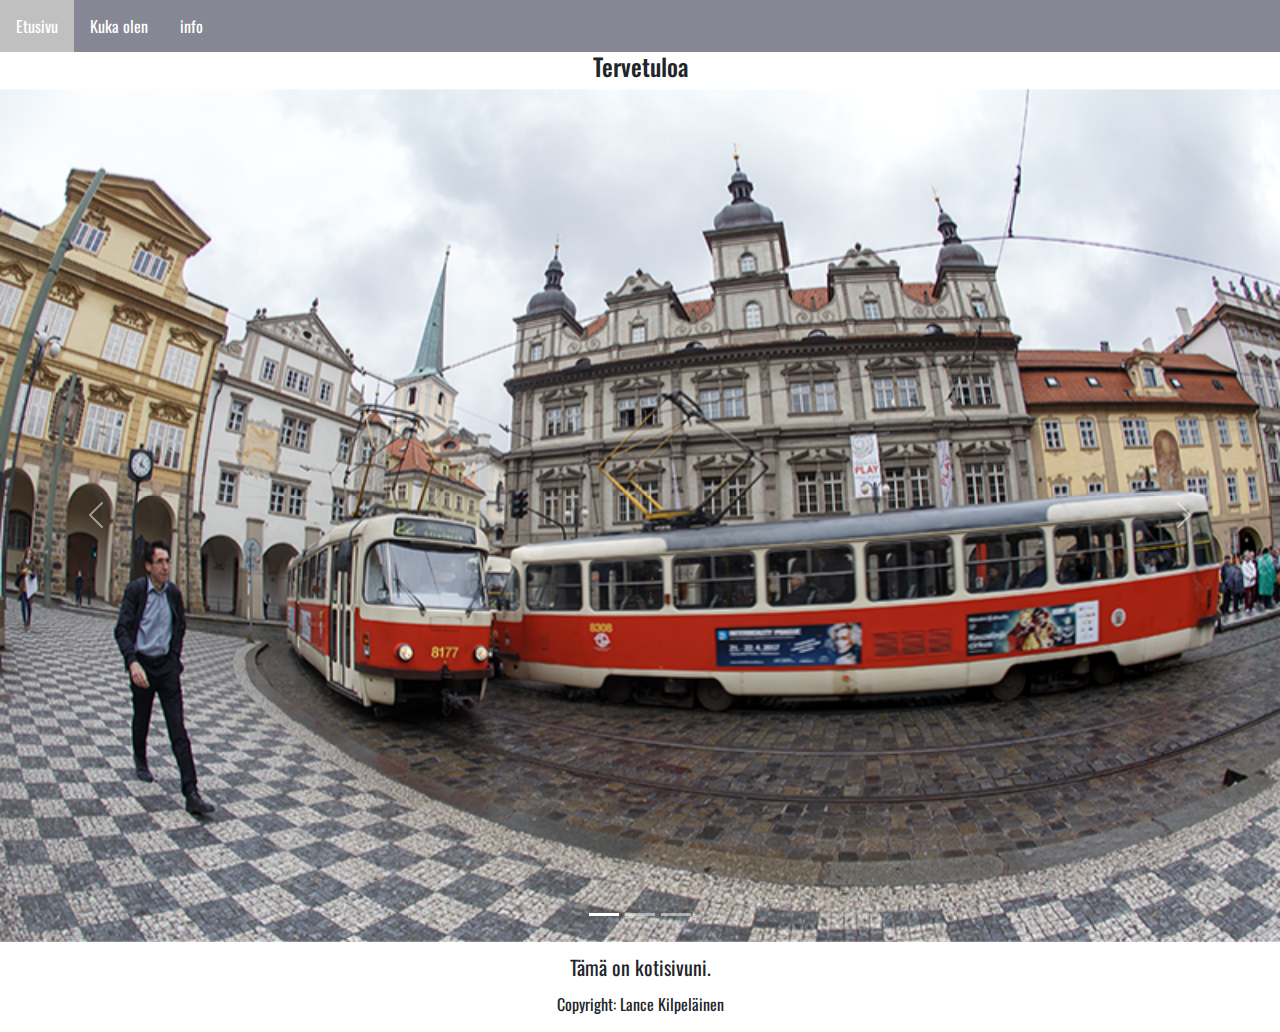
<file: Verkkosivu/index.html>
<!DOCTYPE html>
<html lang="fin">

<link href="https://cdn.jsdelivr.net/npm/bootstrap@5.3.3/dist/css/bootstrap.min.css" rel="stylesheet" integrity="sha384-QWTKZyjpPEjISv5WaRU9OFeRpok6YctnYmDr5pNlyT2bRjXh0JMhjY6hW+ALEwIH" crossorigin="anonymous">



<head>
    <title>Etusivu</title>
    <meta charset="UTF8">
    <link rel="stylesheet" href="tyyli.css">
</head>

<body>
    <nav>
        <ul>
            <li><a class="active" href="index.html">Etusivu</a></li>
            <li><a href="Kuka_olen.html">Kuka olen</a></li>
            <li><a href="Info.html">info</a></li>
        </ul>
    </nav>
    </header>
    <section class="tervetuloa">
        <h4>Tervetuloa</h4>
    </section>
    <div id="carouselExampleIndicators" class="carousel slide" data-bs-ride="carousel">
      <div class="carousel-indicators">
        <button type="button" data-bs-target="#carouselExampleIndicators" data-bs-slide-to="0" class="active" aria-current="true" aria-label="Slide 1"></button>
        <button type="button" data-bs-target="#carouselExampleIndicators" data-bs-slide-to="1" aria-label="Slide 2"></button>
        <button type="button" data-bs-target="#carouselExampleIndicators" data-bs-slide-to="2" aria-label="Slide 3"></button>
      </div>
      <div class="carousel-inner">
        <div class="carousel-item active">
          <img src="ratikka.png" class="d-block w-100" alt="...">
        </div>
        <div class="carousel-item">
          <img src="kioski.png" class="d-block w-100" alt="...">
        </div>
        <div class="carousel-item">
          <img src="metro.png" class="d-block w-100" alt="...">
        </div>
      </div>
      <button class="carousel-control-prev" type="button" data-bs-target="#carouselExampleIndicators" data-bs-slide="prev">
        <span class="carousel-control-prev-icon" aria-hidden="true"></span>
        <span class="visually-hidden">Previous</span>
      </button>
      <button class="carousel-control-next" type="button" data-bs-target="#carouselExampleIndicators" data-bs-slide="next">
        <span class="carousel-control-next-icon" aria-hidden="true"></span>
        <span class="visually-hidden">Next</span>
      </button>
    </div>
</div>
    <section class="etusivuteksti">
        Tämä on kotisivuni.
    </section>
    <footer>
        <p> Copyright: Lance Kilpeläinen </p>
    </footer>
</body>

<script src="https://cdn.jsdelivr.net/npm/bootstrap@5.3.3/dist/js/bootstrap.bundle.min.js" integrity="sha384-YvpcrYf0tY3lHB60NNkmXc5s9fDVZLESaAA55NDzOxhy9GkcIdslK1eN7N6jIeHz" crossorigin="anonymous"></script>

</html>
</file>
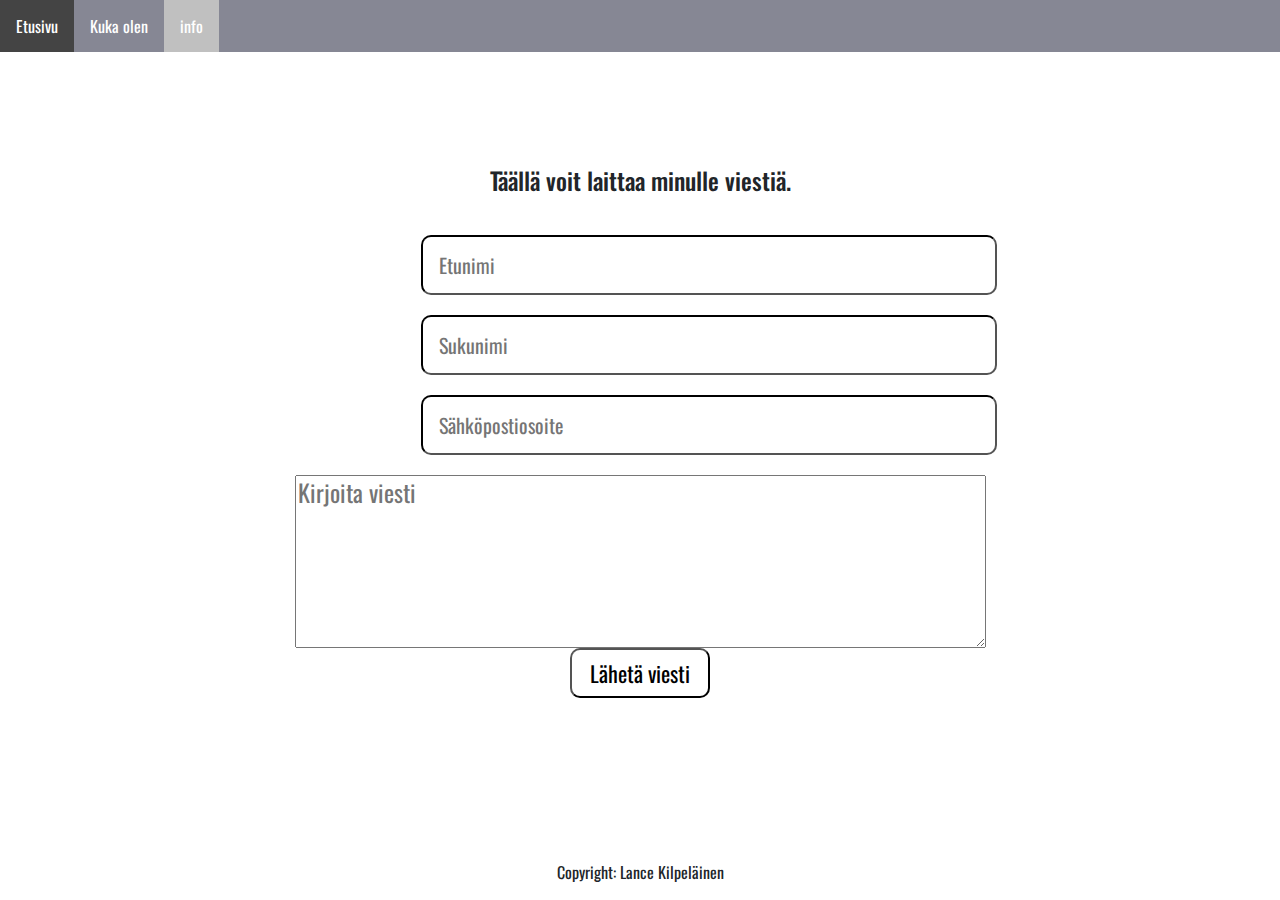
<file: Verkkosivu/Info.html>
<!DOCTYPE html>
<html>
    <link href="https://cdn.jsdelivr.net/npm/bootstrap@5.3.3/dist/css/bootstrap.min.css" rel="stylesheet" integrity="sha384-QWTKZyjpPEjISv5WaRU9OFeRpok6YctnYmDr5pNlyT2bRjXh0JMhjY6hW+ALEwIH" crossorigin="anonymous">


<head>
    <title>Etusivu</title>
    <meta charset="UTF8">
    <link rel="stylesheet" href="tyyli.css">
</head>

<body>
    <nav>
        <ul>
            <li><a href="index.html">Etusivu</a></li>
            <li><a href="Kuka_olen.html">Kuka olen</a></li>
            <li><a class="active" href="Info.html">info</a></li>

        </ul>
    </nav>
    <section class="tervetuloa">
    <h4> Täällä voit laittaa minulle viestiä.
    <header>
    </header>
    
        <div class="content">
            <form  method="POST">
                <input type="text" name="etunimi" placeholder="Etunimi" autocomplete="off" required="">
                <input type="text" name="sukunimi" placeholder="Sukunimi" autocomplete="off" required="">
                <input type="email" name="email" placeholder="Sähköpostiosoite" autocomplete="off" required="">
                <textarea rows="5" cols="60" name="viesti" placeholder="Kirjoita viesti" autocomplete="off" required=""></textarea>
                <button type="submit">Lähetä viesti</button>
            </form>
        </div>
    </section>
    <footer>
        <p> Copyright: Lance Kilpeläinen </p>
    </footer>
</body>
<script src="https://cdn.jsdelivr.net/npm/bootstrap@5.3.3/dist/js/bootstrap.bundle.min.js" integrity="sha384-YvpcrYf0tY3lHB60NNkmXc5s9fDVZLESaAA55NDzOxhy9GkcIdslK1eN7N6jIeHz" crossorigin="anonymous"></script>

</html>
</file>
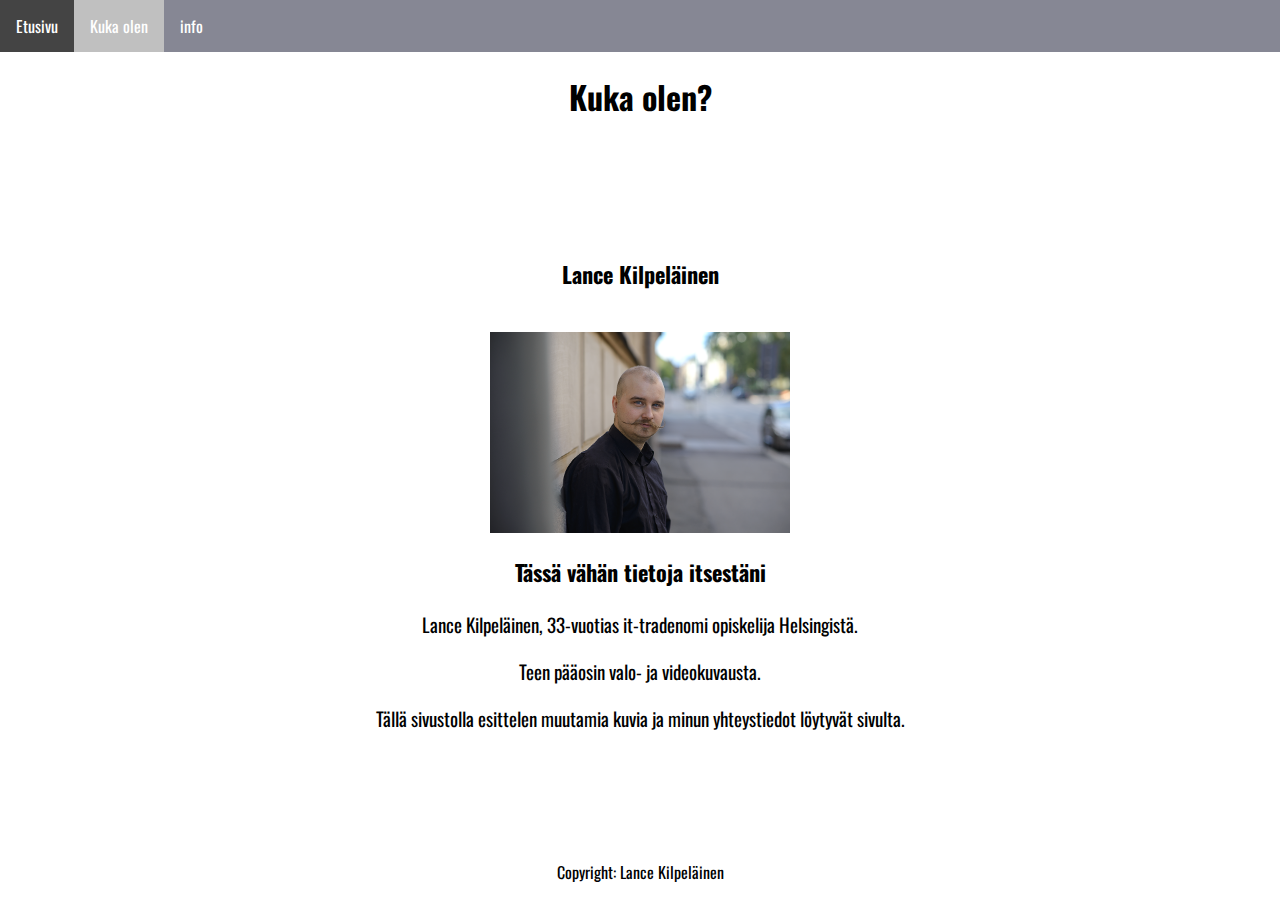
<file: Verkkosivu/Kuka_olen.html>
<!DOCTYPE html>
<html>

<head>
    <title>Etusivu</title>
    <meta charset="UTF8">
    <link rel="stylesheet" href="tyyli.css">
</head>

<body>
    <nav>
        <ul>
            <li><a href="index.html">Etusivu</a></li>
            <li><a class="active" href="Kuka_olen.html">Kuka olen</a></li>
            <li><a href="Info.html">info</a></li>
        </ul>
    </nav>
    <header>
        <h1>
            Kuka olen?
        </h1>
    </header>
    <section class="row">
        <div class="column">
            <h3>Lance Kilpeläinen</h3>
        </div>
        <img class="profiilikuva" src="oma_kuva.png" alt="profiilikuva">
        <div class="column">
            <h3>Tässä vähän tietoja itsestäni</h3>
            <p>Lance Kilpeläinen, 33-vuotias it-tradenomi opiskelija Helsingistä.</p>
            <p>Teen pääosin valo- ja videokuvausta.</p>
            <p>Tällä sivustolla esittelen muutamia kuvia ja minun yhteystiedot löytyvät sivulta.
            </p>

        </div>
    </section>
    <footer>
        <p> Copyright: Lance Kilpeläinen </p>
    </footer>
</body>

</html>
</file>
<file: Verkkosivu/tyyli.css>
@import url('https://fonts.googleapis.com/css2?family=Oswald:wght@200..700&display=swap');

html,
body {
    margin: 0;
    padding: 0;
    font-family: "Oswald", sans-serif;
    min-height: 100vh;
    display: flex;
    flex-direction: column;
}

/* Yläpalkin asettelu ja taustavri */
ul {
    list-style-type: none;
    margin: 0;
    padding: 0;
    overflow: hidden;
    background-color: #868794;
}

/* painikkeiden sijainnit */
li {
    float: left;
}

/*li=list item, painikkeiden tekstien v채rit*/
li a {
    display: block;
    color: white;
    text-align: center;
    padding: 14px 16px;
    text-decoration: none;
}

/* painikkeiden mouse over color*/
li a:hover:not(.active) {
    background-color: #444444;
}

/* aktiivisen sivun v채ri */
.active {
    background-color: #c0c0c0;
}

.tervetuloa {
    text-align: center;
    font-size: 40px;
}

.etusivuteksti {
    text-align: center;
    font-size: 20px;
    padding: 10px;
}

/* class attribute, jolle annettu arvoksi header viitataan .header*/
.etusivukuva {
    background-image: linear-gradient(rgba(0, 0, 0, 0), rgba(0, 0, 0, 0)), url("banneri.jpg");
    background-position: center;
    background-size: cover;
    font-size: 60px;
    text-align: center;
    color: white;
    padding: 200px 100px 200px 100px;
    margin: 0px;
}

section {
    width: 90%;
    margin: auto;
    font-size: 19px;

}

/* kuvan div morecontent + img */

section img {
    width: 50%;
    display: block;
    margin-left: auto;
    margin-right: auto;
    padding: 20px 0px 0px 0px;

}

.row {
    width: 90%;
    margin: auto;
    font-size: 19px;
}

.column {
    text-align: center;
}

.sposti {
    padding: 50px 0px 0px 0px;
    text-align: center;
}
.content {
    button {
        background-color: #ffffff;
        border-radius: 10px;
        border-color: black;
        font-size: 22px;
        padding: 10px 18px;
        text-align: center;
        display: flex;
        margin: auto;
    }
}

.content {    
    padding: 40px 0px 40px 0px;

    input {
        background-color: white;
        width: 50%;
        margin-left: 12%;
        font-size: 20px;
        padding: 16px 16px;
        border-radius: 10px;
        border-color: black;
        margin-bottom: 20px;
        font-family: Oswald;
    }
}
    .content {
        textarea {
            display: block;
            margin-left: auto;
            margin-right: auto;
            padding-bottom: 25px;
        }
    }
    h1 {
        text-align:center;
    }
    footer {
        text-align:center;
        position: bottom ;
        
    }

   .profiilikuva {
    width: 300px;
   }
</file>
